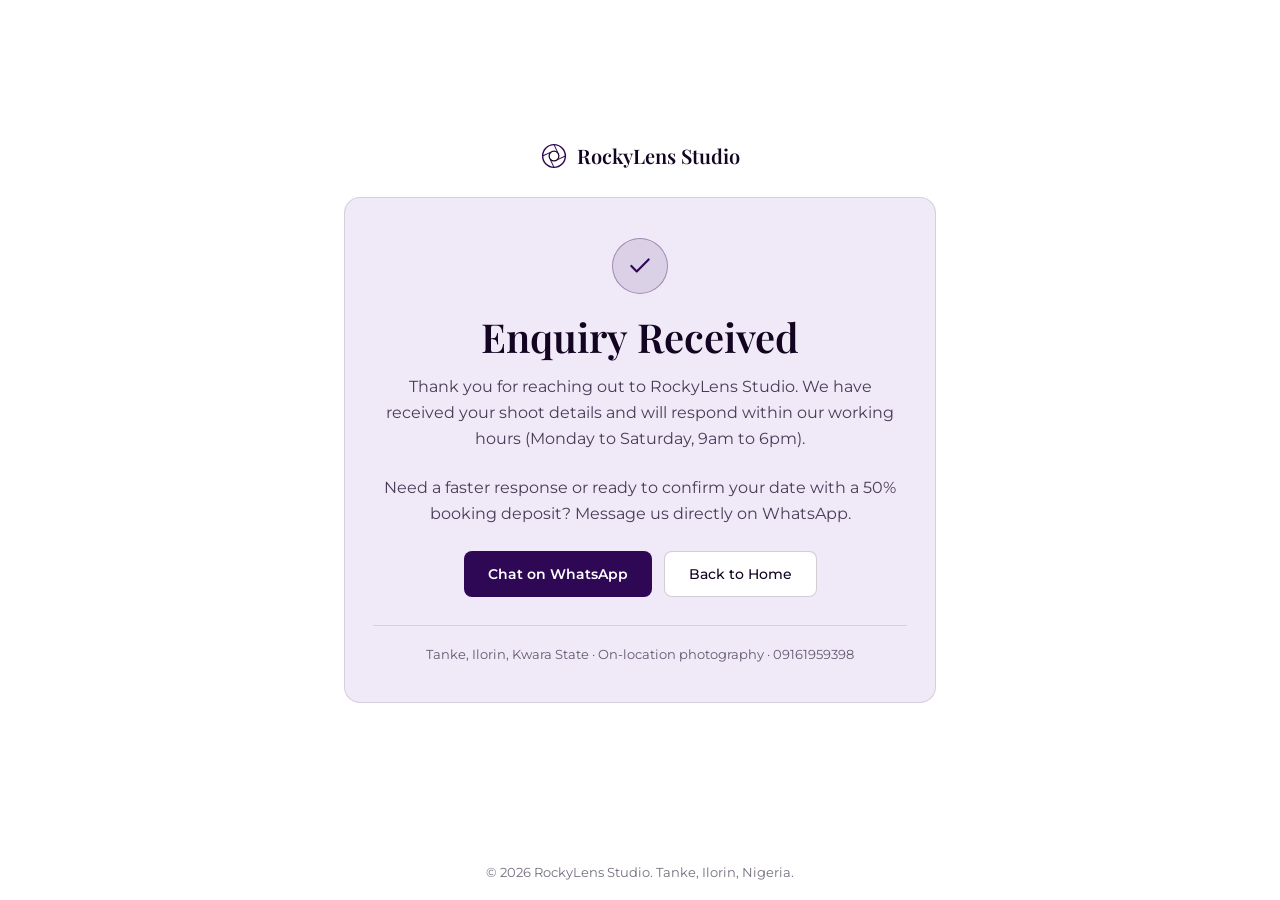
<file: public/thank-you.html>
<!doctype html>
<html lang="en">
  <head>
    <meta charset="UTF-8" />
    <meta name="viewport" content="width=device-width, initial-scale=1.0" />
    <title>Enquiry Received — RockyLens Studio | Ilorin</title>
    <meta
      name="description"
      content="Thank you for contacting RockyLens Studio in Ilorin. Your booking enquiry has been received."
    />
    <meta name="robots" content="noindex" />
    <link rel="preconnect" href="https://fonts.googleapis.com" />
    <link rel="preconnect" href="https://fonts.gstatic.com" crossorigin />
    <link
      href="https://fonts.googleapis.com/css2?family=Montserrat:wght@400;500;600;700&family=Playfair+Display:wght@600;700&display=swap"
      rel="stylesheet"
    />
    <style>
      *, *::before, *::after { box-sizing: border-box; }
      body {
        margin: 0;
        min-height: 100vh;
        background-color: #FFFFFF;
        color: #130521;
        font-family: 'Montserrat', system-ui, -apple-system, sans-serif;
        display: flex;
        flex-direction: column;
        justify-content: space-between;
      }
      .container {
        max-width: 640px;
        margin: auto;
        padding: 48px 24px;
        text-align: center;
      }
      .card {
        background-color: #F0E9F8;
        border: 1px solid rgba(25, 11, 40, 0.12);
        border-radius: 16px;
        padding: 40px 28px;
      }
      .brand {
        display: inline-flex;
        align-items: center;
        gap: 10px;
        color: #130521;
        text-decoration: none;
        font-family: 'Playfair Display', Georgia, serif;
        font-size: 1.25rem;
        font-weight: 600;
        margin-bottom: 28px;
      }
      .check-ring {
        width: 56px;
        height: 56px;
        border-radius: 9999px;
        border: 1px solid rgba(46, 8, 84, 0.35);
        background: rgba(46, 8, 84, 0.1);
        color: #2E0854;
        display: inline-flex;
        align-items: center;
        justify-content: center;
        margin-bottom: 20px;
      }
      h1 {
        font-family: 'Playfair Display', Georgia, serif;
        font-size: clamp(1.85rem, 4vw, 2.5rem);
        font-weight: 600;
        margin: 0 0 14px;
        line-height: 1.15;
        color: #130521;
      }
      p {
        color: rgba(25, 11, 40, 0.78);
        line-height: 1.65;
        margin: 0 0 24px;
        font-size: 0.975rem;
      }
      .actions {
        display: flex;
        flex-wrap: wrap;
        gap: 12px;
        justify-content: center;
      }
      .btn-primary {
        display: inline-flex;
        align-items: center;
        justify-content: center;
        gap: 8px;
        background-color: #2E0854;
        color: #FFFFFF;
        font-weight: 600;
        font-size: 0.9rem;
        padding: 13px 24px;
        border-radius: 8px;
        text-decoration: none;
        transition: background-color 0.15s ease;
      }
      .btn-primary:hover { background-color: #1E043B; }
      .btn-secondary {
        display: inline-flex;
        align-items: center;
        justify-content: center;
        border: 1px solid rgba(25, 11, 40, 0.2);
        background-color: #FFFFFF;
        color: #130521;
        font-weight: 500;
        font-size: 0.9rem;
        padding: 13px 24px;
        border-radius: 8px;
        text-decoration: none;
        transition: border-color 0.15s ease;
      }
      .btn-secondary:hover { border-color: #2E0854; color: #2E0854; }
      .meta {
        margin-top: 28px;
        padding-top: 20px;
        border-top: 1px solid rgba(25, 11, 40, 0.12);
        font-size: 0.82rem;
        color: rgba(25, 11, 40, 0.65);
      }
      footer {
        text-align: center;
        padding: 20px;
        font-size: 0.8rem;
        color: rgba(25, 11, 40, 0.6);
      }
    </style>
  </head>
  <body>
    <main class="container">
      <a href="/" class="brand">
        <svg width="26" height="26" viewBox="0 0 32 32" fill="none" aria-hidden="true">
          <circle cx="16" cy="16" r="14" stroke="#2E0854" stroke-width="1.75" />
          <circle cx="16" cy="16" r="6" stroke="#130521" stroke-width="1.5" />
          <path d="M16 2L20.5 11.5M30 16L20.5 20.5M16 30L11.5 20.5M2 16L11.5 11.5" stroke="#2E0854" stroke-width="1.25" stroke-linecap="round" />
        </svg>
        <span>RockyLens Studio</span>
      </a>

      <section class="card">
        <div class="check-ring" aria-hidden="true">
          <svg width="26" height="26" viewBox="0 0 24 24" fill="none" stroke="currentColor" stroke-width="2" stroke-linecap="round" stroke-linejoin="round">
            <polyline points="20 6 9 17 4 12"></polyline>
          </svg>
        </div>
        <h1>Enquiry Received</h1>
        <p>
          Thank you for reaching out to RockyLens Studio. We have received your shoot details and will respond within our working hours (Monday to Saturday, 9am to 6pm).
        </p>
        <p>
          Need a faster response or ready to confirm your date with a 50% booking deposit? Message us directly on WhatsApp.
        </p>

        <div class="actions">
          <a
            href="https://wa.me/2349161959398?text=Hello%20RockyLens%20Studio%2C%20I%20just%20submitted%20a%20booking%20enquiry%20and%20would%20like%20to%20follow%20up."
            class="btn-primary"
          >
            Chat on WhatsApp
          </a>
          <a href="/" class="btn-secondary">Back to Home</a>
        </div>

        <div class="meta">
          Tanke, Ilorin, Kwara State · On-location photography · 09161959398
        </div>
      </section>
    </main>

    <footer>
      &copy; <span id="yr"></span> RockyLens Studio. Tanke, Ilorin, Nigeria.
    </footer>
    <script>
      document.getElementById('yr').textContent = new Date().getFullYear();
    </script>
  </body>
</html>
</file>
